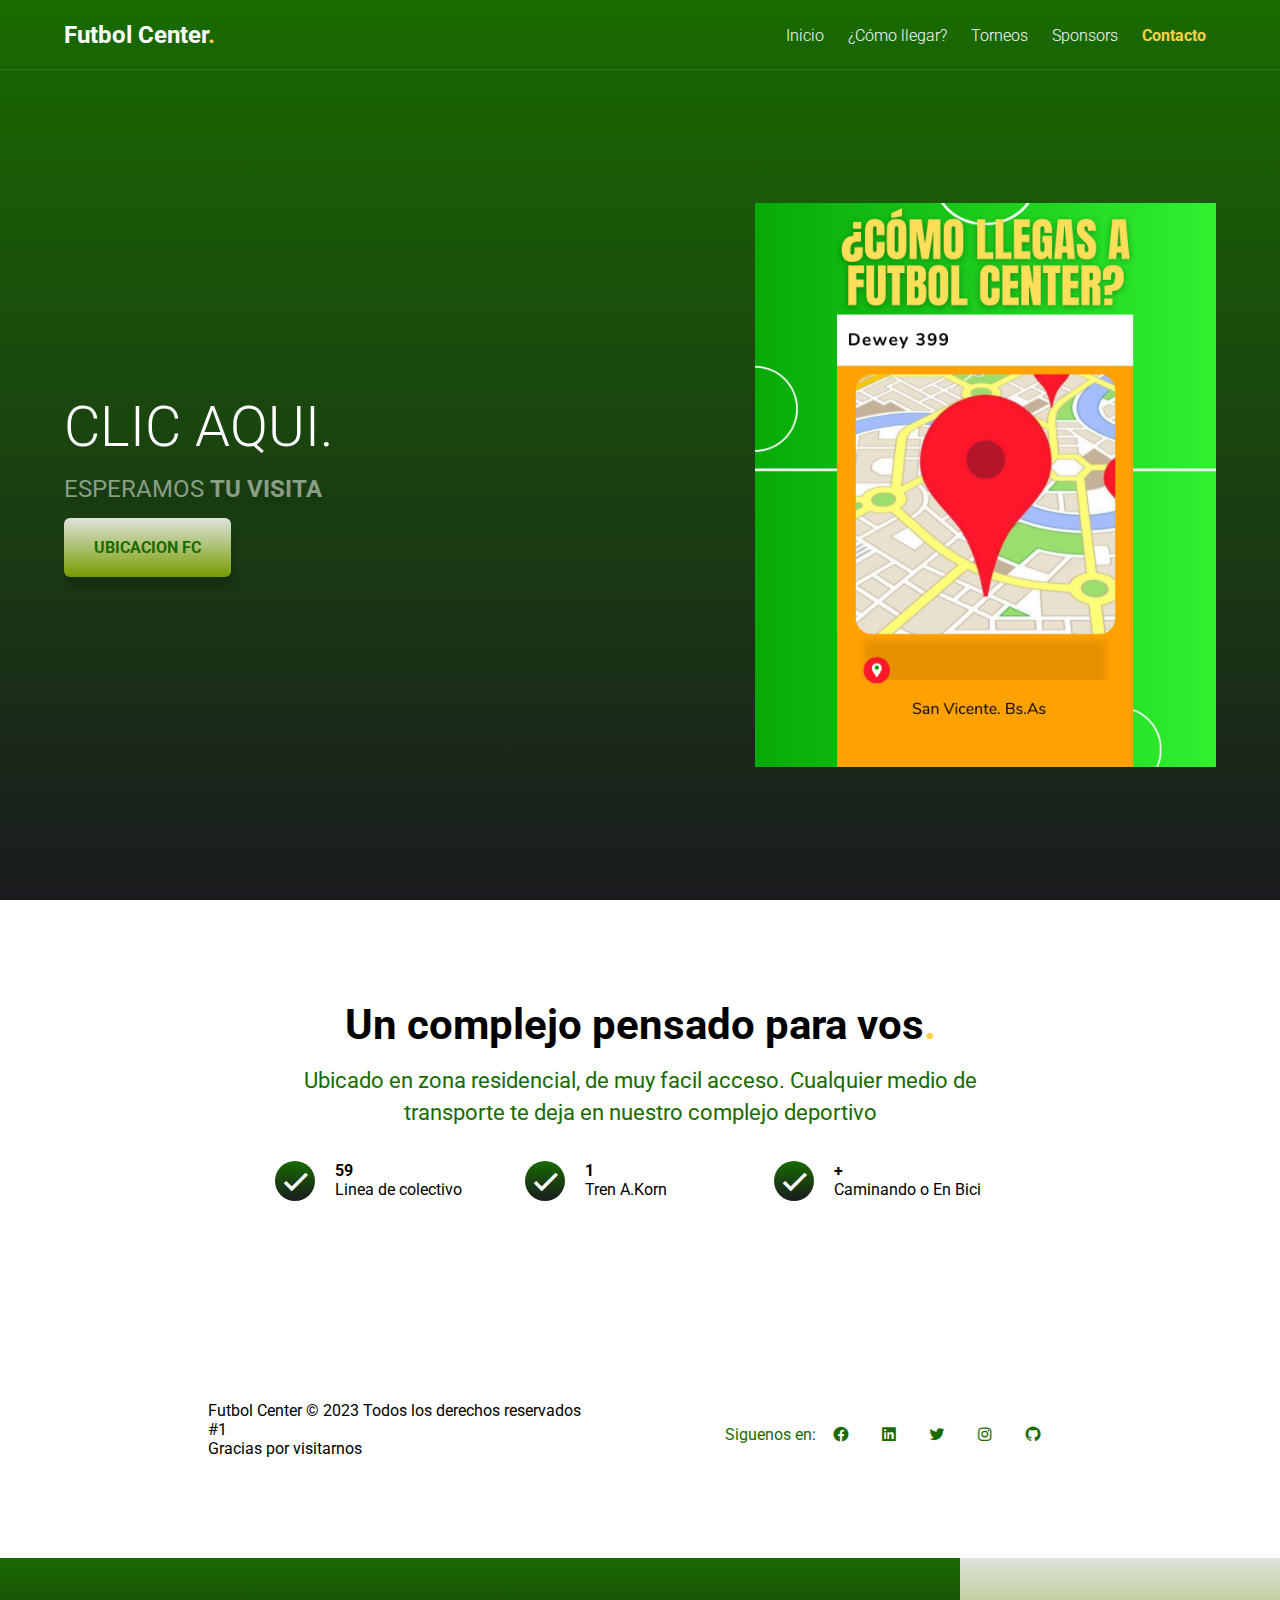
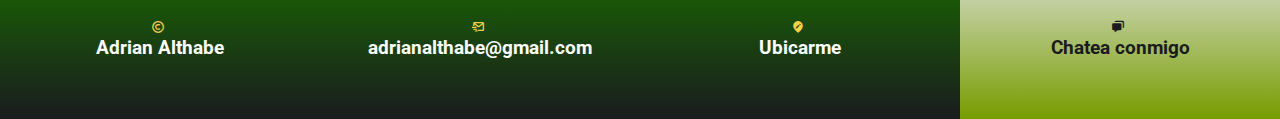
<file: pages/Cómo llegar.html>
<!DOCTYPE html>
<html lang="en">
<head>
    <meta charset="UTF-8">
    <meta http-equiv="X-UA-Compatible" content="IE=edge">
    <meta name="viewport" content="width=device-width, initial-scale=1.0">
    <link rel="stylesheet" href="../css/styles.css">
    <link href='https://cdn.jsdelivr.net/npm/boxicons@2.0.5/css/boxicons.min.css' rel='stylesheet'>
    <title>Document</title>
    
</head>
<body>
    <header class="hero">
        <nav class="nav__hero">
            <div class="container nav__container">
                <div class="logo">
                    <h2 class="logo__name">Futbol Center<span class="point">.</span></h2>
                </div>
                <div class="links">
                    
                    <a href="../index.html" class="link">Inicio</a>

                    <a href="./Cómo llegar.html" class="link">¿Cómo llegar?</a>

                    <a href="./torneos.html" class="link">Torneos</a>

                    <a href="./sponsors.html" class="link">Sponsors</a>

                    <a href="./contacto.html" class="link link--active">Contacto</a>

                </div>
            </div>
        </nav>


        <section class="container hero__main">  
            <div class="hero__textos">
                <h1 class="title">CLIC <span class="title--active">AQUI.</span></h1> 
                <p class="copy">ESPERAMOS <span class="copy__active">TU VISITA</span></p>
                <a href="https://goo.gl/maps/jahjjGEYtuNkrkKK8" class="cta">UBICACION FC</a>
            </div>
            <img src="../img/fcpersoubi.png" class="fcpersonalizadaubi">
        </section>
    </header>
</body>
<main>
    <section class="email container container--modifier">
        <h2 class="subtitle subtitle--modifier">Un complejo pensado para vos<span class="point">.</span></h2>

        <p class="copy__section copy__section--modifier">Ubicado en zona residencial, de muy facil acceso. Cualquier medio de transporte te deja en nuestro complejo deportivo</p>

        <div class="check">
            <div class="check__item">
                <i class='bx bx-check' ></i>
                <div class="check__numbers">
                    <p class="check__number">59</p>
                    <p class="check__copy">Linea de colectivo</p>
                </div>
            </div>
            <div class="check__item">
                <i class='bx bx-check' ></i>
                <div class="check__numbers">
                    <p class="check__number">1</p>
                    <p class="check__copy">Tren A.Korn</p>
                </div>
            </div>
            <div class="check__item">
                <i class='bx bx-check' ></i>
                <div class="check__numbers">
                    <p class="check__number">+</p>
                    <p class="check__copy">Caminando o En Bici</p>
                </div>
            </div>
        </div>
        
    </section>
</main>
<footer class="footer">
    <div class="container footer__caption">

            <div class="footer__copy">
                <p class="copyright">Futbol Center &copy; 2023 Todos los derechos reservados</p>
                <p>#1</p>
                <p>Gracias por visitarnos</p>
            </div>
        </section>
            </form>
            <div class="socialmedia">
                <p class="socialmedia__legend">Siguenos en:</p>
                <i class='socialmedia__icon bx bxl-facebook-circle'></i>
                <i class='socialmedia__icon bx bxl-linkedin-square'></i>                                                                                                        
                <i class='socialmedia__icon bx bxl-twitter' ></i>   
                <i class='socialmedia__icon bx bxl-instagram' ></i>
                <i class='socialmedia__icon bx bxl-github' ></i>  
            </div>
        </section>
    </div>

    <div class="contact">
        <div class="item__contact">
            <i class='bx bx-copyright contact__icon' ></i>
            <h3 class="contact__title">Adrian Althabe</h3>
        </div>
        <div class="item__contact">
            <i class='bx bx-mail-send contact__icon' ></i>
            <h3 class="contact__title">adrianalthabe@gmail.com</h3>
        </div>
        <div class="item__contact">
            <i class='bx bxs-edit-location contact__icon' ></i>
            <h3 class="contact__title">Ubicarme</h3>
        </div>
        <div class="item__contact item__contact--gold">
            <i class='bx bxs-chat contact__icon contact__icon--modifier' ></i>
            <h3 class="contact__title">Chatea conmigo</h3>
        </div>
    </div>
</footer>
</body>
</html>
</html>
</file>
<file: css/styles.css>
@import url('https://fonts.googleapis.com/css2?family=Roboto:wght@300;400;700&display=swap');

:root {
  --melloye: #ffd045;
  --naradorange: #ffaa00;
  --gray: #ffffff80;
  --gray2: #f7d9d990;
  --black1: #1a1b1f;
  --zardaverde: #196b00;
  --shadow: 0 8px 8px;
  --color_shadow: #00000033;
}

* {
  margin: 0;
  padding: 0;
  box-sizing: border-box;
}

body {
  font-family: 'Roboto', sans-serif;
}

.container {
  width: 90%;
  max-width: 1200px;
  margin: 0 auto;
  overflow: hidden;
  padding: 100px 0;
  height: auto;
}

.container--modifier {
  width: 60%;
}

.hero {
  width: 100%;
  min-height: 100vh;
  background: linear-gradient(180deg, var(--zardaverde) 0%, var(--black1) 100%);
}

.nav__hero {
  color: #fff;
  height: 70px;
  border-bottom: 1px solid rgba(255, 255, 255, 0.1);
}

.nav__container {
  display: flex;
  align-items: center;
  justify-content: space-between;
  height: inherit;
  padding: 0;
}

#nav__container {
  background-color: blue;
  transition: background-color 1s ease;
}


@keyframes girar {
  from { transform: rotate(0deg); }
  to { transform: rotate(360deg); }
}

#container-cards {
  animation: girar 2s infinite linear;
}

#logo__name:hover {
  background-color: red;
}

.logo__name {
  font-size: 24px;
}

.link {
  display: inline-block;
  color: inherit;
  text-decoration: none;
  font-weight: 300;
  padding: 10px;
}

.link--active {
  color: var(--melloye);
  font-weight: 700;
}

.point {
  color: var(--melloye);
}

.hero__main {
  height: calc(100vh - 70px);
  display: flex;
  justify-content: space-between;
  align-items: center;
  padding: 0;
}

.fcenter {
  object-fit: cover;
  width: 48%;
  max-height: 90vh;
}

.fcpersonalizadaubi {
  object-fit: cover;
  width: 40%;
  max-height: 90vh;
}

.hero__textos {
  width: 48%;
}

.title {
  font-size: 56px;
  font-weight: 300;
  color: #fff;
}

.copy {
  font-size: 24px;
  color: var(--gray);
  text-shadow: var(--shadow) var(--color_shadow);
  margin: 15px 0;
}

.copy__active {
  font-weight: 700;
}

.cta {
  padding: 20px 30px;
  display: inline-block;
  background: linear-gradient(180deg, #dee3dc 0%, #779c00 100%);
  text-decoration: none;
  color: var(--zardaverde);
  font-weight: 700;
  box-shadow: var(--shadow) var(--color_shadow);
  border-radius: 6px;
}

/* Tournament */

.Tournament {
  background: #fafafa;
}

.subtitle {
  font-size: 42px;
}

.subtitle--modifier {
  text-align: center;
  margin-bottom: 16px;
}

.copy__section {
  color: var(--zardaverde);
  font-size: 22px;
  line-height: 32px;
  margin-bottom: 60px;
}

.copy__section--modifier {
  text-align: center;
  margin-bottom: 32px;
}

.container-cards {
  display: flex;
  justify-content: space-between;
  align-items: center;
  flex-wrap: wrap;
}

.card {
  width: 30%;
  padding: 30px 0;
  overflow: hidden;
  background: linear-gradient(180deg, var(--zardaverde) 0%, var(--black1) 100%);
  border-radius: 10px;
  position: relative;
  text-align: right;
  margin-bottom: 60px;
  box-shadow: 0 0 6px var(--color_shadow);
}

.card__img {
  width: 95%;
  height: 200px;
  object-fit: cover;
  border-radius: 10px 0 0 10px;
}

.cards__text {
  text-align: left;
  width: 90%;
  margin: 0 auto;
}

.card__list {
  color: var(--naradorange);
  font-weight: 700;
  margin: 25px 0 12px;
  font-size: 18px;
}

.card__title {
  font-size: 40px;
  color: #fff;
  margin-bottom: 8px;
}

.card__copy {
  color: var(--gray2);
  margin-bottom: 16px;
}

.card__button {
  display: block;
  background: linear-gradient(180deg, #dee3dc 0%, #779c00 100%);
  border-radius: 6px;
  text-decoration: none;
  width: 100%;
  color: var(--black1);
  font-weight: 700;
  text-align: center;
  padding: 12px 0;
}

.card__date {
  color: var(--naradorange);
  font-size: 18px;
  font-weight: bold;
  margin-bottom: 16px;
}

.container-bg {
  display: flex;
  justify-content: space-between;
  align-items: center;
  flex-wrap: wrap;
}

.background {
  width: 68%;
  height: 290px;
  border-radius: 10px;
  position: relative;
  margin-bottom: 60px;
}

.background__img {
  width: 100%;
  height: 100%;
  object-fit: cover;
  border-radius: inherit;
}

.Sponsors {
  background: #fafafa;
}

.Sponsors-container {
  display: flex;
  justify-content: space-between;
  align-items: center;
  flex-wrap: wrap;
}

.Sponsors__card {
  width: 30%;
  height: 500px;
  background: linear-gradient(180deg, var(--zardaverde) 0%, var(--black1) 100%);
  border-radius: 10px;
  position: relative;
  margin-bottom: 30px;
}

.Sponsors__img {
  width: 100%;
  height: 100%;
  border-radius: inherit;
  object-fit: cover;
  object-position: center top;
}

.Sponsors__copy {
  position: absolute;
  bottom: 20px;
  left: 5%;
  width: 90%;
  background: linear-gradient(180deg, var(--zardaverde) 0%, var(--black1) 100%);
  color: #fff;
  margin: 0 auto;
  border-radius: 10px;
  box-shadow: var(--shadow) var(--color_shadow);
  padding: 15px 8px;
  display: flex;
  align-items: center;
}

.Sponsors__logo {
  font-size: 40px;
  margin-right: 15px;
  display: inline-block;
}

.Sponsors__name {
  font-size: 24px;
  line-height: 28px;
}

.Sponsors__position {
  color: var(--gray);
}

.Sponsors__text {
  padding: 40px 0;
  width: 90%;
  margin: 0 auto;
  color: #fff;
}

.google__logo {
  margin-bottom: 20px;
}

.Sponsors__history {
  font-size: 21px;
  font-weight: 300;
}

.Sponsors__info {
  width: 70%;
}

.logo--picture {
  width: 40px;
  height: 40px;
  object-fit: cover;
  border-radius: 50%;
  object-position: center top;
}

/* check */

.check {
  display: flex;
  justify-content: space-evenly;
  flex-wrap: wrap;
  margin: 0 auto;
}

.check__item {
  width: 30%;
  padding-right: 10px;
  display: flex;
}

.bx-check {
  background: linear-gradient(180deg, var(--zardaverde) 0%, var(--black1) 100%);
  display: inline-block;
  width: 40px;
  height: 40px;
  text-align: center;
  margin-right: 20px;
  color: #fff;
  border-radius: 50%;
  font-size: 40px;
}

.check__number {
  font-weight: 700;
}

.parent-wrapper {
  position: relative;
  width: 400px;
  height: 144px;
  margin: 40px auto 0;
  background-image: url('http://www.imgbase.info/images/safe-wallpapers/digital_art/1_miscellaneous_digital_art/41750_1_miscellaneous_digital_art_simple_dark_shapes.jpg');
  background-size: 100%;
  background-repeat: no-repeat;
  background-position-y: -600%;
  background-color: #000;
  border-radius: 4px;
  color: #fff;
  box-shadow: 0px 0px 50px 5px rgba(0, 0, 0, 0.5);
}

.close-btn {
  margin: 20px;
  font-size: 18px;
  cursor: pointer;
}

.subscribe-wrapper {
  position: absolute;
  left: -30px;
  right: -30px;
  height: 200px;
  padding: 30px;
  background-image: url('https://i.imgur.com/MRjF1PL.png?1');
  background-position-x: 272%;
  background-position-y: -1px;
  background-repeat: no-repeat;
  background-color: #fff;
  border-radius: 4px;
  color: #333;
  box-shadow: 0px 0px 60px 5px rgba(0, 0, 0, 0.4);
}

.subscribe-wrapper:after {
  position: absolute;
  content: "";
  right: -10px;
  bottom: 71px;
  width: 0;
  height: 0;
  border-left: 0px solid transparent;
  border-right: 10px solid transparent;
  border-bottom: 10px solid #ffaa00;
}

.subscribe-wrapper h4 {
  text-align: center;
  font-size: 20px;
  font-weight: bold;
  letter-spacing: 3px;
  line-height: 28px;
}

.subscribe-wrapper input {
  position: absolute;
  bottom: 30px;
  border: none;
  border-bottom: 1px solid #d4d4d4;
  padding: 10px;
  width: 65%;
  background: transparent;
  transition: all .25s ease;
}

.subscribe-wrapper input:focus {
  outline: none;
  border-bottom: 1px solid #ffaa00;
}

.subscribe-wrapper .submit-btn {
  position: absolute;
  border-radius: 30px;
  border-bottom-right-radius: 0;
  border-top-right-radius: 0;
  background-color: #ffaa00;
  color: #fff;
  padding: 12px 25px;
  display: inline-block;
  font-size: 12px;
  font-weight: bold;
  letter-spacing: 2px;
  right: -10px;
  bottom: 30px;
  cursor: pointer;
  transition: all .25s ease;
  box-shadow: -5px 6px 20px 0px rgba(51, 51, 51, 0.4);
}

.subscribe-wrapper .submit-btn:hover {
  background-color: #ffaa00;
}

.footer__caption {
  display: flex;
  flex-wrap: wrap-reverse;
  justify-content: space-evenly;
  overflow-x: hidden;
}

.copyright {
  width: 100%;
}

.socialmedia {
  margin-top: 24px;
  display: flex;
  color: var(--zardaverde);
}

.socialmedia__icon {
  font-size: 18px;
  margin-right: 30px;
  display: inline-block;
}

.socialmedia__legend {
  color: var(--zardaverde);
  margin-right: 16px;
}

.contact {
  display: flex;
  width: 100%;
  flex-wrap: wrap;
  color: #fff;
}

.item__contact {
  width: 25%;
  padding: 60px 0;
  text-align: center;
  background: linear-gradient(180deg, var(--zardaverde) 0%, var(--black1) 100%);
}

.item__contact--gold {
  background: linear-gradient(180deg, #dee3dc 0%, #779c00 100%);
  color: var(--black1);
}

.contact__icon {
  font-size: 14px;
  color: var(--melloye);
  line-height: 20px;
  margin-right: 4px;
}

.contact__icon--modifier {
  color: var(--black1);
}

@media screen and (max-width: 900px) {
  .fcenter {
    width: 600px;
    height: auto;
  }

  .cta {
    padding: 15px 22px;
  }

  .container-cards {
    justify-content: space-evenly;
  }

  .service .card {
    width: 45%;
  }

  .background {
    width: 52%;
  }

  .card {
    width: 42%;
  }

  .Sponsors-container {
    justify-content: space-evenly;
  }

  .Sponsors__card {
    width: 45%;
  }

  .check__item {
    width: 45%;
    margin-bottom: 35px;
  }

  .parent-wrapper {
    width: 80%;
  }

  .socialmedia__icon {
    font-size: 18px;
  }

  .socialmedia__legend {
    font-size: 18px;
  }
}

@media screen and (max-width: 700px) {
  main .container,
  footer .container {
    padding: 60px 0;
  }

  .nav__container {
    flex-wrap: wrap;
    flex-direction: column;
    justify-content: space-evenly;
  }

  .nav__hero {
    height: auto;
  }

  .logo {
    padding: 15px 0;
    text-align: center;
  }

  .links {
    padding-bottom: 10px;
    text-align: center;
  }

  .link {
    padding: 7px 10px;
  }

  .hero__main {
    flex-direction: column-reverse;
    justify-content: flex-end;
    min-height: 70px;
    height: auto;
    padding: 30px 0;
  }

  .hero__textos {
    width: 100%;
    text-align: center;
  }

  .fcenter {
    width: 60%;
    margin-bottom: 20px;
  }

  .container-bg {
    justify-content: space-evenly;
  }

  .card {
    margin-bottom: 40px;
    width: 65%;
  }

  .card__button {
    width: 100%;
  }

  .background {
    width: 65%;
    margin-bottom: 40px;
  }

  .Sponsors__card {
    width: 65%;
  }

  .Sponsors__name {
    font-size: 20px;
  }

  .container--modifier {
    width: 80%;
  }

  .item__contact {
    width: 100%;
    padding: 30px 0;
  }
}

@media screen and (max-width: 500px) {
  .fcenter {
    width: 80%;
    margin-bottom: 15px;
  }

  .service .card {
    width: 95%;
  }

  .card {
    width: 95%;
  }

  .background {
    width: 95%;
  }

  .Sponsors__card {
    width: 95%;
  }

  .Sponsors__history {
    font-size: 20px;
  }

  * {
    margin: 0px;
    padding: 0px;
  }

  html {
    box-sizing: border-box;
  }

  *,
  *:before,
  *:after {
    box-sizing: inherit;
  }

  :root {
    --ancho-lineas: 3px;
  }
}
</file>
